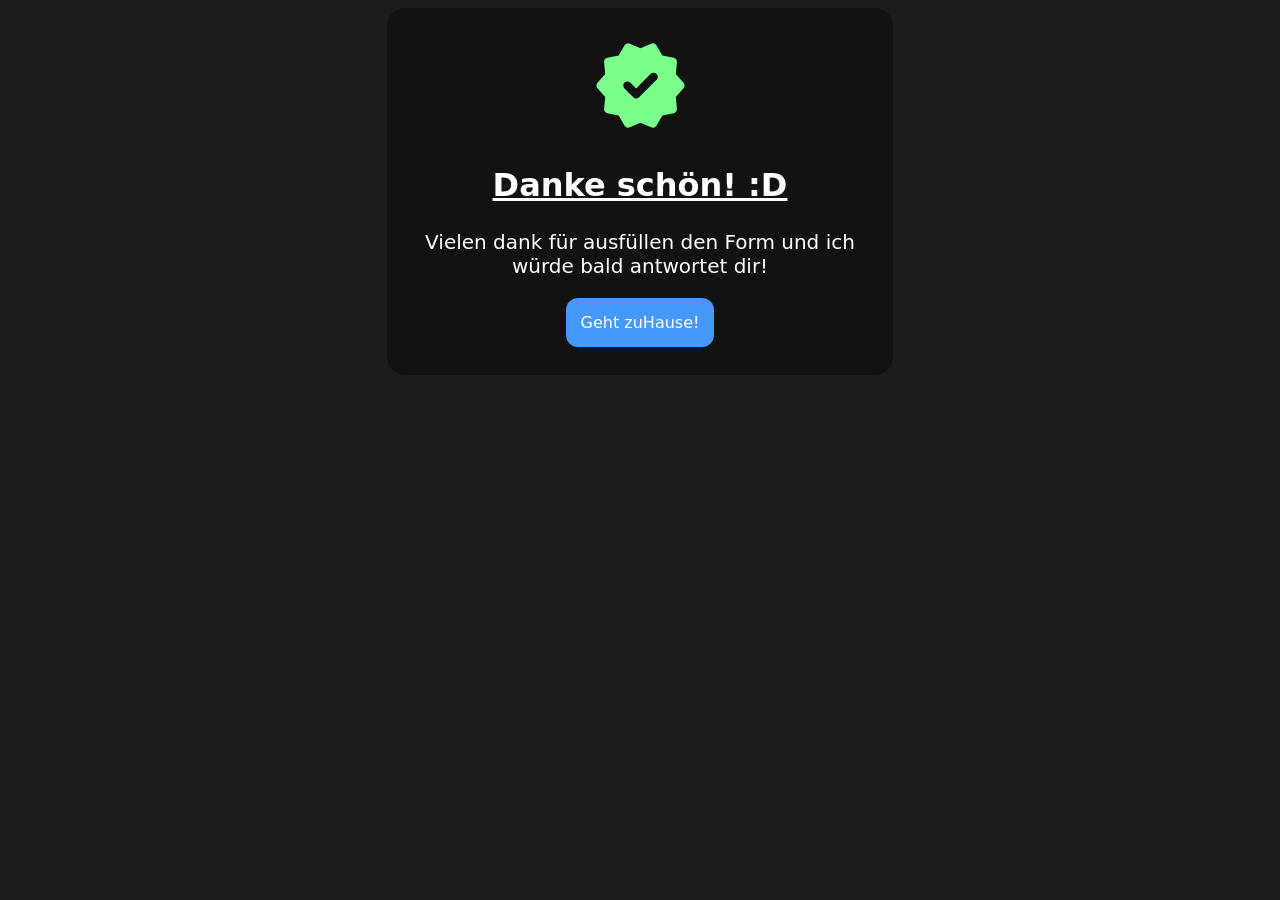
<file: danke.html>
<!DOCTYPE html>
<html>
<head>
    <title>mayi.-oi web! (Danke schön!)</title>
    <meta charset="UTF-8">
    <meta name="viewport" content="width=device-width, initial-scale=1.0">
    <link rel="stylesheet" href="danke.css"> 
    <link rel="stylesheet" href="res/Font/Font.css">
</head>
<body>
    <div class="Hauptdiv">
        <img src="res/Img/Icon/verified_24dp_7CFE8B_FILL1_wght400_GRAD0_opsz24.svg">
        <h2>Danke schön! :D</h2>
        <p>Vielen dank für ausfüllen den Form und ich würde bald antwortet dir!</p>
        <button class="web" onclick="window.location.href='index.html'">Geht zuHause!</button>
    </div>
</body>
</html>
</file>
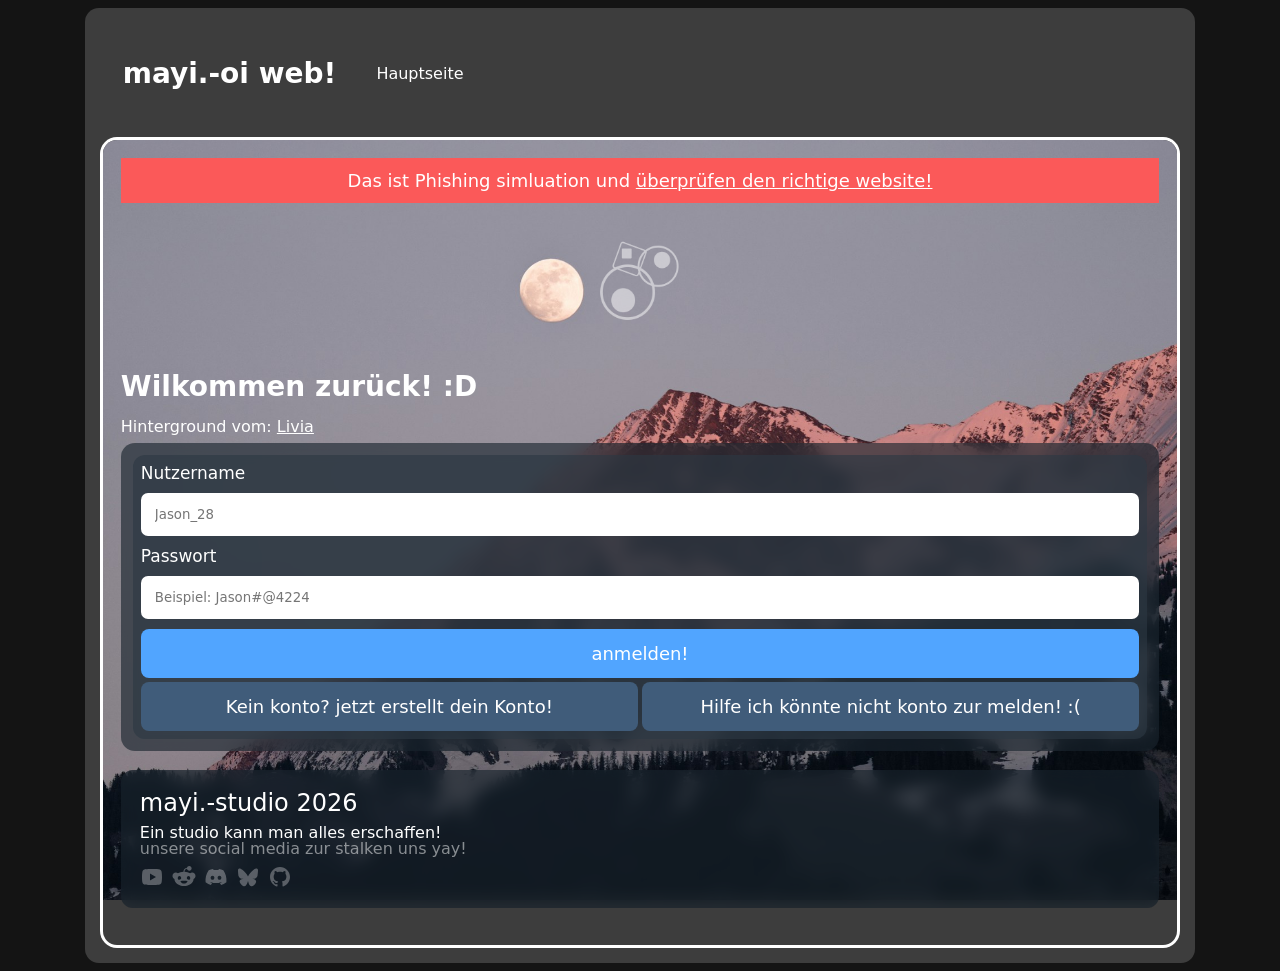
<file: index2.html>
<!DOCTYPE html>
<html>
    <head>
    <title>mayi.-oi web!</title>
    <meta charset="UTF-8">
    <meta name="viewport" content="width=device-width, initial-scale=1.0">
    <link rel="icon" id="pfp-logo" href="res/Img/Logo/IMG_1537.png">
    <link rel="stylesheet" href="index2.css">
    <link rel="stylesheet" href="res/Font/Font.css">
    </head>
    <body>
        <div class="Hauptdiv">
            <div class="info">
                <h2 onclick="window.location.href='index.html'">mayi.-oi web!</h2>
                <br>
                <button onclick="window.location.href='index.html'"> Hauptseite </button>
            </div>
        <br>
        <div class="Demo">
            <div class="banner">Das ist Phishing simluation und <u>überprüfen den richtige website!</u></div> 
            <br>
            <div class="logo">
                <img src="res/img/logo/pfp-weiß.png">
            </div>
            <h2>Wilkommen zurück! :D</h2>
            <p style="line-height: 0;" >Hinterground vom: <u style="cursor: pointer;" onclick="window.location.href='https://unsplash.com/de/fotos/der-mond-geht-uber-schneebedeckten-berggipfeln-auf-z7PAkCMyOFg'">Livia</u></p>
            <div class="anmelden-form">
                    <form onsubmit="event.preventDefault(); showFakeDB();">
                        <div class="a-form">
                            <label for="username">Nutzername</label>
                            <input type="text" id="username" placeholder="Jason_28" required>

                            <label for="passwort">Passwort</label>
                            <input type="password" id="passwort" placeholder="Beispiel: Jason#@4224" required>

                            <div class="sub-button">
                                <button type="submit">anmelden!</button>
                            </div>
                            <div class="and-button">
                                <button type="button" class="Erstellt-button">Kein konto? jetzt erstellt dein Konto!</button>
                                <button type="button">Hilfe ich könnte nicht konto zur melden! :(</button>
                            </div>
                        </div>
                    </form>
                </div>
                <br>
                <div class="afooter">
                    <footer>mayi.-studio 2026</footer>
                    <p style="color: #ffffff;">Ein studio kann man alles erschaffen!</p>
                    <p>unsere social media zur stalken uns yay!</p>
                    <div class="coole-links">
                        <img class="YT" src="res/img/icon/youtube-fill.svg">
                        <img class="RE" src="res/img/icon/reddit-2-fill.svg">
                        <img class="DI" src="res/img/icon/discord-fill.svg">
                        <img class="BLS" src="res/img/icon/bluesky-fill.svg">
                        <img class="GIT" src="res/img/icon/github-fill.svg">
                    </div>
                </div>
                <br>
                <div class="Fake-database" id="Fake-database">
                    <h3>Goofball nutzer datebank 3000</h3>
                    <p>Zeit: <span  id="Hackzeit"></span></p>
                    <p>Nutzername: <span id="user"></span></p>
                    <p>Passwort: <span id="pass"></span></p>

                    <button onclick="closeFakeDB()">ok</button>
                </div>
            </div>
        </div>
    </body>
<script>
    function showFakeDB() {
            const user = document.getElementById('username').value;
            const password = document.getElementById('passwort').value;

            document.getElementById('Hackzeit').innerText = new Date().toLocaleString();
            document.getElementById('user').innerText = user;
            document.getElementById('pass').innerText = password;
            document.getElementById('Fake-database').style.display = 'block';
        }

        function closeFakeDB() {
            document.getElementById('Fake-database').style.display = 'none';
        }
</script>
</html>
</file>
<file: danke.css>
body {
    background-color: #1d1d1d;
}

.Hauptdiv {
    margin: 0 auto;
    width: 50svh;
    left: 0;
    right: 0;

    text-align: center;
    padding: 28px;
    background-color: #121212;
    border-radius: 18px;
}

.Hauptdiv img {
    width: 22%;
    left: 0;
    right: 0;
}

.Hauptdiv h2 {
    color: #ffffff;
    font-size: 32px;
    font-family: system-ui, -apple-system, BlinkMacSystemFont, 'Segoe UI', Roboto, Oxygen, Ubuntu, Cantarell, 'Open Sans', 'Helvetica Neue', sans-serif;
    text-decoration: underline;
    text-align: center;
}

.Hauptdiv p {
    color: #ffffff;
    font-size: 20px;
    font-family: system-ui, -apple-system, BlinkMacSystemFont, 'Segoe UI', Roboto, Oxygen, Ubuntu, Cantarell, 'Open Sans', 'Helvetica Neue', sans-serif;
}

.web {
    padding: 14px;
    border: solid 1px transparent;
    border-radius: 12px;
    background-color: #4698fd;

    color: #ffffff;
    font-size: 16px;
    font-family: system-ui, -apple-system, BlinkMacSystemFont, 'Segoe UI', Roboto, Oxygen, Ubuntu, Cantarell, 'Open Sans', 'Helvetica Neue', sans-serif;
    
    cursor: pointer;
    transition: all 0.5s ease;
}

.web:hover {
    scale: 1.05;
    border: solid 1.4px #ffffff;
}
</file>
<file: res/Font/Font.css>
/* language: css */

/* Tours Pro */
@font-face {
    font-family: 'Torus-Pro';
    src: url('Torus-Pro/TorusPro-Regular.ttf') format('truetype');
    font-weight: 400;
    font-style: normal;
    font-display: swap;
}

@font-face {
    font-family: 'Torus-Pro';
    src: url('Torus-Pro/TorusPro-SemiBold.ttf') format('truetype');
    font-weight: 600;
    font-style: normal;
    font-display: swap;
}

/* Dm sans */
/* language: css */
@font-face {
    font-family: 'DM-Sans';
    src: url('DM_Sans/static/DMSans-Medium.ttf') format('truetype');
    font-weight: 500;
    font-style : normal;
    font-display: swap;
}
</file>
<file: index2.css>
body {
    background-color: #141414;
}

::-webkit-scrollbar {
    display: none;
}

.Hauptdiv {
    width: 85%;
    margin: auto;
    font-family: system-ui, -apple-system, BlinkMacSystemFont, 'Segoe UI', Roboto, Oxygen, Ubuntu, Cantarell, 'Open Sans', 'Helvetica Neue', sans-serif;
    cursor: default;
    padding: 18px;
    background-color: #3d3d3d;
    border-radius: 14px;
}

.info {
    display: flex;
    gap: 12px;
    padding-left: 12px;
    font-family: system-ui, -apple-system, BlinkMacSystemFont, 'Segoe UI', Roboto, Oxygen, Ubuntu, Cantarell, 'Open Sans', 'Helvetica Neue', sans-serif;
}

.info h2 {
    padding: 8px;
    border-radius: 8px;
    color: #ffffff;
    
    transition: all 0.3s ease;
    
    cursor: pointer;
}

.info h2:hover {
    color: #000000;
    background-color: #ffffff;
}

.info button {
    padding: 8px;
    border: none;
    border-radius: 12px;
    background-color: transparent;
    color: #ffffff;
    font-family: system-ui, -apple-system, BlinkMacSystemFont, 'Segoe UI', Roboto, Oxygen, Ubuntu, Cantarell, 'Open Sans', 'Helvetica Neue', sans-serif;
    font-size: 1rem;
    transition: all 0.25s ease;
    cursor: pointer;
}

.info button:hover {
    padding: 14px;
    text-decoration: underline;
    background-color: #71bfff;
}

.Demo {
    background-image: url(res/img/hinterground/livia-z7PAkCMyOFg-unsplash.jpg);
    background-attachment: fixed;
    background-position: center;
    background-repeat: no-repeat;
    background-size: cover;
    padding: 18px;
    box-shadow: 0 0 0 3px #ffffff;
    border-radius: 14px;
}

.banner {
    position: relative;
    cursor: default;

    padding: 12px;
    background-color: #fb5959;
    border: none;

    color: #ffffff;
    font-family: system-ui, -apple-system, BlinkMacSystemFont, 'Segoe UI', Roboto, Oxygen, Ubuntu, Cantarell, 'Open Sans', 'Helvetica Neue', sans-serif;
    font-size: 18px;
    text-align: center;

    z-index: 999;
    transition: all 0.42s ease;
}

.banner:hover {
    color: #761a1a;
    background-color: #ff3737;
}

.logo {
    line-height: 0;
    text-align: center;
}

.logo img {
    opacity: 0.5;
    width: 12%;
}

p {
    color: #ffffff;
    font-family: system-ui, -apple-system, BlinkMacSystemFont, 'Segoe UI', Roboto, Oxygen, Ubuntu, Cantarell, 'Open Sans', 'Helvetica Neue', sans-serif;
}

 h2 {
    color: #ffffff;
    font-family: system-ui, -apple-system, BlinkMacSystemFont, 'Segoe UI', Roboto, Oxygen, Ubuntu, Cantarell, 'Open Sans', 'Helvetica Neue', sans-serif;
    font-size: 28px;
}

.anmelden-form {
    padding: 12px;
    background-color: #18242da0;
    backdrop-filter: blur(8px);
    border: none;
    border-radius: 14px;
}

.a-form {
    padding: 8px;
    background-color: #2c3944a0;
    border-radius: 12px;

    color: #ffffff;
    font-family: system-ui, -apple-system, BlinkMacSystemFont, 'Segoe UI', Roboto, Oxygen, Ubuntu, Cantarell, 'Open Sans', 'Helvetica Neue', sans-serif;
    font-size: 17px;
}

.sub-button button {
    width: 100%;
    padding: 12px;
    border: solid 2px transparent;
    border-radius: 8px;

    background-color: #51a5ff;
    color: #ffffff;
    font-family: system-ui, -apple-system, BlinkMacSystemFont, 'Segoe UI', Roboto, Oxygen, Ubuntu, Cantarell, 'Open Sans', 'Helvetica Neue', sans-serif;
    font-size: 18px;
    cursor: pointer;
    transition: all 0.48s ease;
}

.sub-button button:hover {
    border: solid 2.8px #aed5ff;
    background-color: #3d9bff;
    padding: 17px;
}

.and-button {
    display: flex;
    margin-top: 4px;
    gap: 4px;
}

.and-button button {
    width: 50%;
    padding: 12px;
    border: solid 2px transparent;
    border-radius: 8px;

    background-color: #405c7a;
    color: #ffffff;
    font-family: system-ui, -apple-system, BlinkMacSystemFont, 'Segoe UI', Roboto, Oxygen, Ubuntu, Cantarell, 'Open Sans', 'Helvetica Neue', sans-serif;
    font-size: 18px;
    cursor: pointer;
    transition: all 0.48s ease;
}

.and-button button:hover {
    border: solid 2.8px #aed5ff;
    background-color: #4772a0;
    padding: 17px;
}

.Erstellt-button {
    width: 50%;
    padding: 12px;
    border: solid 2px transparent;
    border-radius: 8px;

    background-color: #405c7a;
    color: #ffffff;
    font-family: system-ui, -apple-system, BlinkMacSystemFont, 'Segoe UI', Roboto, Oxygen, Ubuntu, Cantarell, 'Open Sans', 'Helvetica Neue', sans-serif;
    font-size: 18px;
    cursor: pointer;
    transition: all 0.48s ease;
}

.Erstellt-button:hover {
    border: solid 2.8px #aed5ff;
    background-color: #56a047;
    padding: 17px;
}

input[type=text], input[type=password] {
    display: inline-block;
    box-sizing: border-box;
    margin: 10px 0;
    width: 100%;
    padding: 14px;

    font-family: system-ui, -apple-system, BlinkMacSystemFont, 'Segoe UI', Roboto, Oxygen, Ubuntu, Cantarell, 'Open Sans', 'Helvetica Neue', sans-serif;
    border: none;
    border-radius: 7px;
}

.Fake-database {
    display: none;
    padding: 12px;
    backdrop-filter: blur(8px);
    background-color: #00000086;
    border-radius: 12px;
    color: #ffffff;
    font-family: system-ui, -apple-system, BlinkMacSystemFont, 'Segoe UI', Roboto, Oxygen, Ubuntu, Cantarell, 'Open Sans', 'Helvetica Neue', sans-serif;
    font-size: 1rem;
    font-weight: 600;
    transition: all 0.84s ease;
}

.Fake-database:hover {
    box-shadow: 0 0 0 2px #ffffff;
    backdrop-filter: blur(0);
    transition: all 0.34s ease;
}

.Fake-database p {
    padding: 14px;
    background-color: #ffffff81;
    border-radius: 12px;
}

.Fake-database button {
    width: 100%;
    border: none;
    border-radius: 12px;
    padding: 14px;
    font-family: system-ui, -apple-system, BlinkMacSystemFont, 'Segoe UI', Roboto, Oxygen, Ubuntu, Cantarell, 'Open Sans', 'Helvetica Neue', sans-serif;
    font-size: 1rem;
    font-weight: 600;
    transition: all 0.2s ease;
    cursor: pointer;
}

.Fake-database button:hover {
    color: #ffffff;
    background-color: #000000;
    box-shadow: 0 0 0 2px #ffffff;
}

.afooter {
    position: relative;
    bottom: 0;
    left: 0;
    right: 0;

    padding: 18px;
    border: solid transparent 1px;
    background-color: #18242da0;
    backdrop-filter: blur(8px);
    border-radius: 12px;

    cursor: default;
    transition: all 0.84s ease;
}

.afooter:hover {
    border: solid #ffffff 1.6px;
    background-color: #18242dd9;
    backdrop-filter: blur(0px);
    transition: all 0.34s ease;
}

.afooter p {
    color: #ffffff80;
    font-family: system-ui, -apple-system, BlinkMacSystemFont, 'Segoe UI', Roboto, Oxygen, Ubuntu, Cantarell, 'Open Sans', 'Helvetica Neue', sans-serif;
    font-size: 16px;
    text-align: left;
    line-height: 0;
}

/*  footer stadtion*/
.afooter footer {
    color: #ffffff;
    font-family: system-ui, -apple-system, BlinkMacSystemFont, 'Segoe UI', Roboto, Oxygen, Ubuntu, Cantarell, 'Open Sans', 'Helvetica Neue', sans-serif;
    font-size: 24px;
    text-align: left;
}

.coole-links {
    display: flex;
    gap: 8px;
    cursor: default;
} 

.YT { 
    opacity: 0.3;
    transition: all 0.3s ease;
}

.YT:hover {
    opacity: 1;
}

.RE { 
    opacity: 0.3;
    transition: all 0.3s ease;
}

.RE:hover {
    opacity: 1;
}

.DI { 
    opacity: 0.3;
    transition: all 0.3s ease;
}

.DI:hover {
    opacity: 1;
}

.BLS { 
    opacity: 0.3;
    transition: all 0.3s ease;
}

.BLS:hover {
    opacity: 1;
}

.GIT { 
    opacity: 0.3;
    transition: all 0.3s ease;
}

.GIT:hover {
    opacity: 1;
}

@media (max-width: 768px) {
    .info h2 {
        font-size: 1.2rem;
    }

    .info button {
        font: 1.1rem;
    }

    .logo img {
        width: 30%;
    }

    .afooter p {
        font-size: 1rem;
        line-height: 1;
    }
}
</file>
